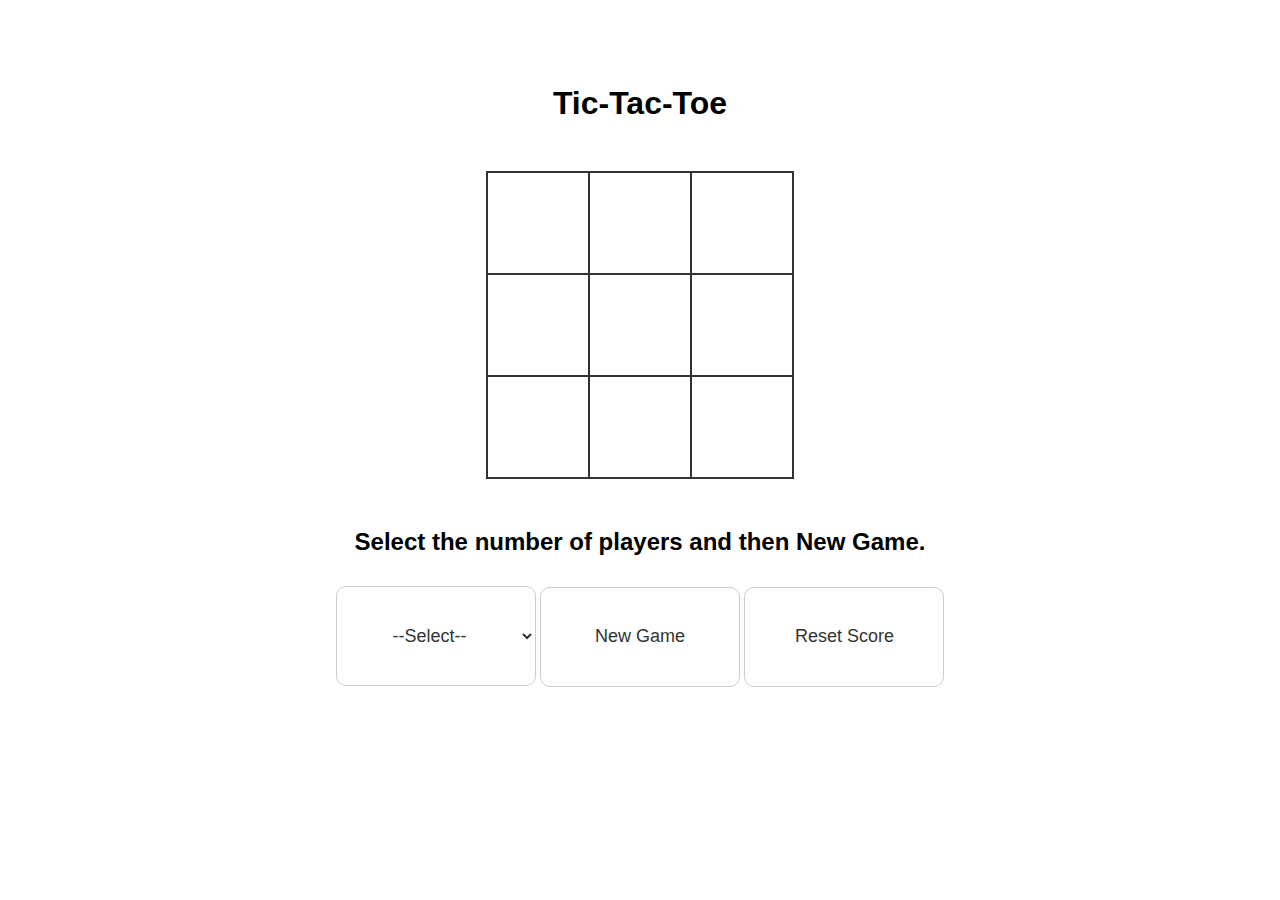
<file: TicTacToe/index.html>
<!DOCTYPE html>
<html lang="en">

<head>
    <meta charset="UTF-8">
    <meta http-equiv="X-UA-Compatible" content="IE=edge">
    <meta name="viewport" content="width=device-width, initial-scale=1.0">
    <link rel="stylesheet" type="text/css" href="style.css">
    <title>Tic Tac Toe</title>
</head>

<body>
    <h3 id="player1"></h3>
    <h3 id="player2"></h3>

    <section>

        <h1>Tic-Tac-Toe</h1>
        <div class="gameContainer">
            <div data-cell-index="0" class="cell"></div>
            <div data-cell-index="1" class="cell"></div>
            <div data-cell-index="2" class="cell"></div>
            <div data-cell-index="3" class="cell"></div>
            <div data-cell-index="4" class="cell"></div>
            <div data-cell-index="5" class="cell"></div>
            <div data-cell-index="6" class="cell"></div>
            <div data-cell-index="7" class="cell"></div>
            <div data-cell-index="8" class="cell"></div>
        </div>

        <h2 class="gameStatus"></h2>
        <select name="Mode" id="boxxy">
            <option value="">--Select--</option>
            <option value="1 Player">1 Player</option>
            <option value="2 Players">2 Players</option>
        </select>
        <button class="gameRestart" id="boxxy">New Game</button>
        <button class="scoreReset" id="boxxy">Reset Score</button>

    </section>

    <script src="script.js"></script>
</body>

</html>
</file>
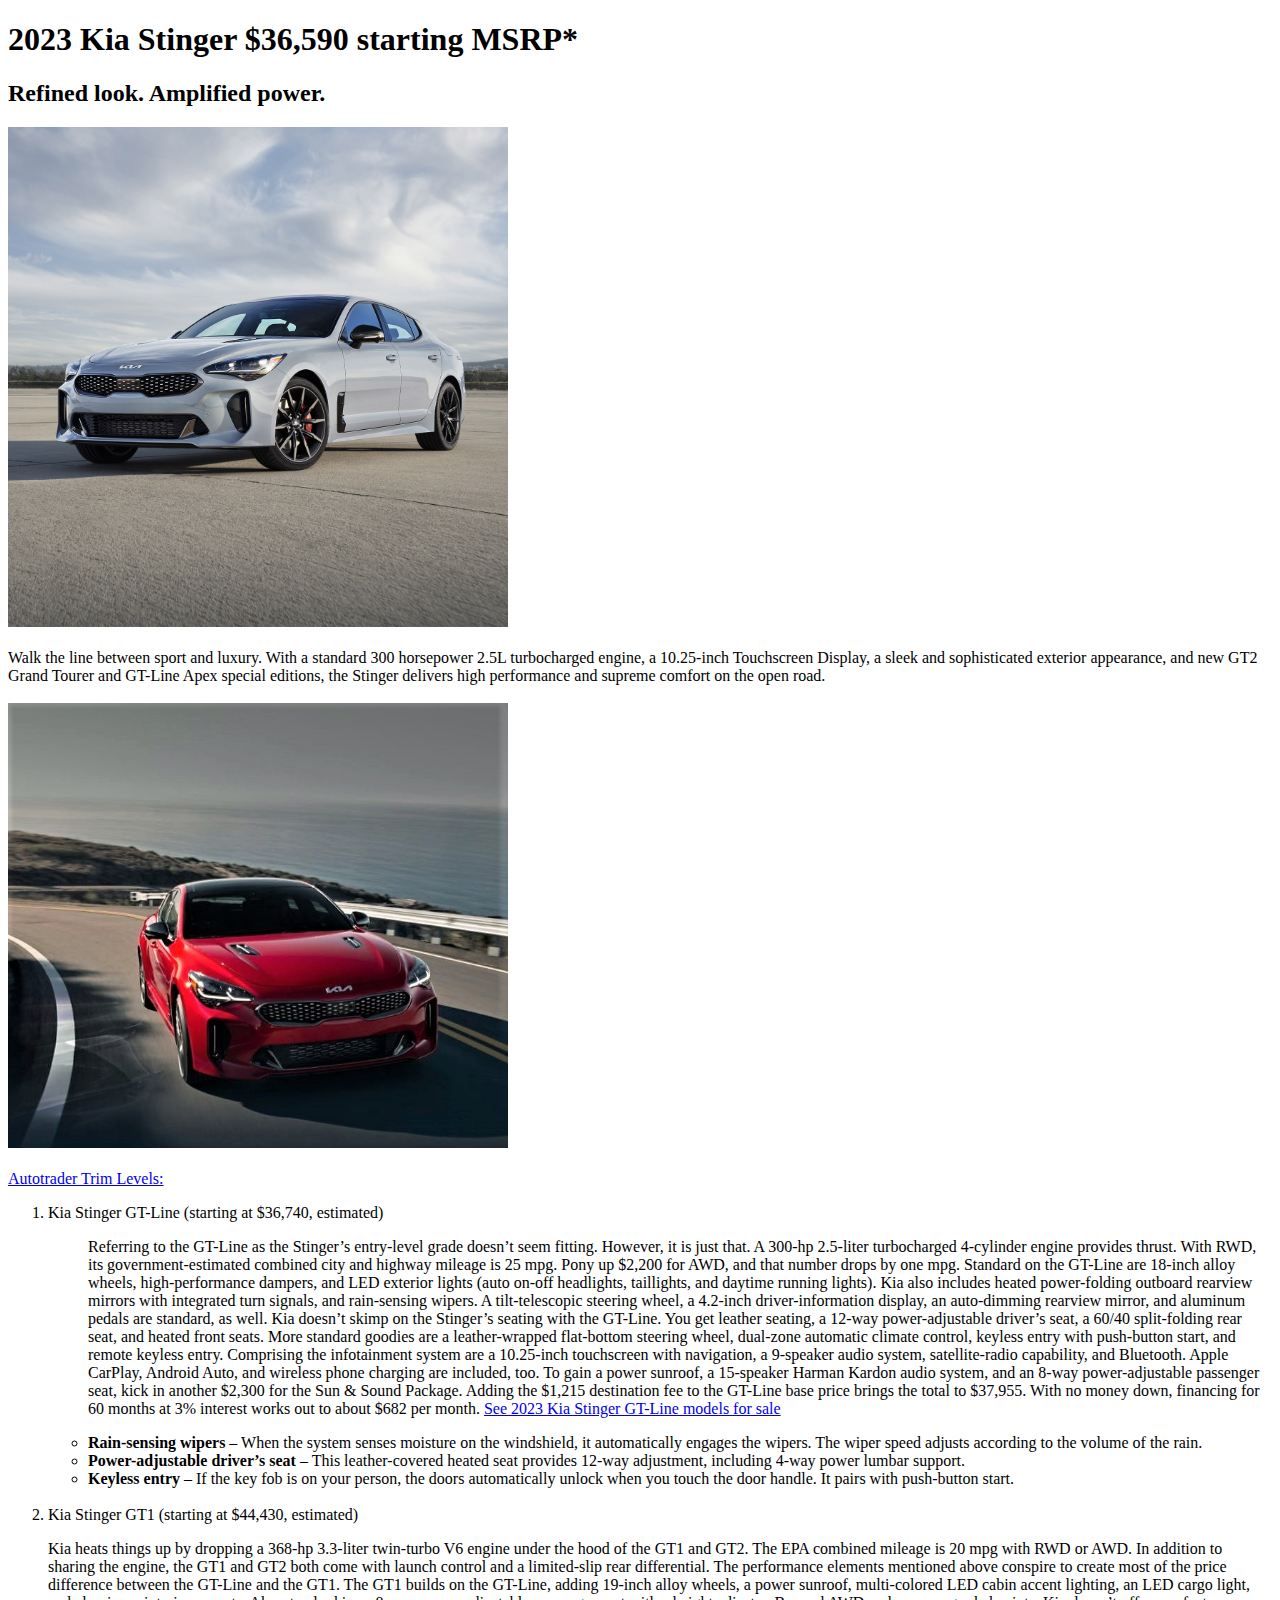
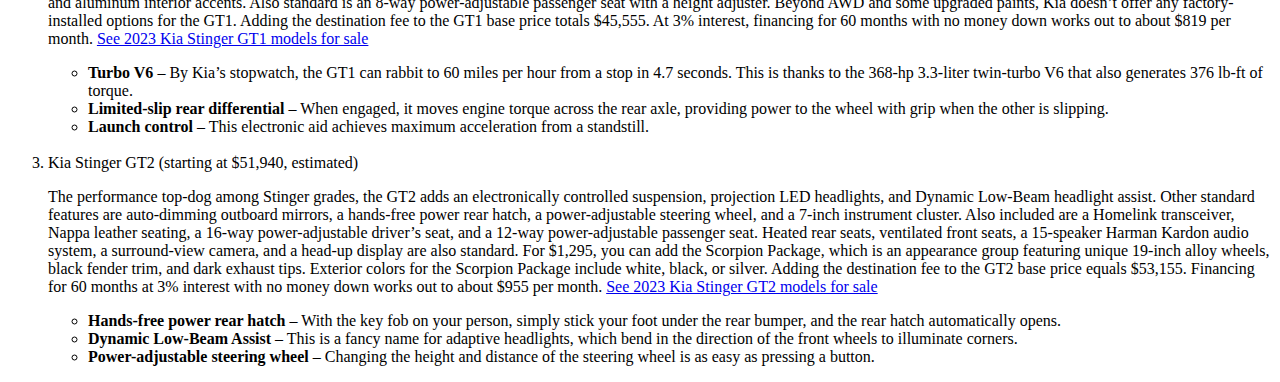
<file: Kia/Kia Stinger.html>
<!DOCTYPE html>
<html lang="en">
  <head>
    <meta charset="UTF-8" />
    <meta http-equiv="X-UA-Compatible" content="IE=edge" />
    <meta name="viewport" content="width=device-width, initial-scale=1.0" />
    <title>Kia Stinger</title>
  </head>
  <h1>2023 Kia Stinger $36,590 starting MSRP*</h1>
  <h2>Refined look. Amplified power.</h2>

  <img src="2023 Stinger.jpeg" alt="2023 Stinger Image" width="500px" />

  <br />
  <br />

  <body>
    Walk the line between sport and luxury. With a standard 300 horsepower 2.5L
    turbocharged engine, a 10.25-inch Touchscreen Display, a sleek and
    sophisticated exterior appearance, and new GT2 Grand Tourer and GT-Line Apex
    special editions, the Stinger delivers high performance and supreme comfort
    on the open road.
  </body>
  <br />
  <br />
  <img src="2023 Stinger 11.jpg" alt="2023 Stinger Image" width="500px" />
  <br />
  <br />
  <a
    href="https://www.autotrader.com/comparisons/2023-kia-stinger-choosing-the-right-trim"
    >Autotrader Trim Levels:</a
  >
  <ol>
    <li>Kia Stinger GT-Line (starting at $36,740, estimated)</li>
    <ul>
      <p>
        Referring to the GT-Line as the Stinger’s entry-level grade doesn’t seem
        fitting. However, it is just that. A 300-hp 2.5-liter turbocharged
        4-cylinder engine provides thrust. With RWD, its government-estimated
        combined city and highway mileage is 25 mpg. Pony up $2,200 for AWD, and
        that number drops by one mpg. Standard on the GT-Line are 18-inch alloy
        wheels, high-performance dampers, and LED exterior lights (auto on-off
        headlights, taillights, and daytime running lights). Kia also includes
        heated power-folding outboard rearview mirrors with integrated turn
        signals, and rain-sensing wipers. A tilt-telescopic steering wheel, a
        4.2-inch driver-information display, an auto-dimming rearview mirror,
        and aluminum pedals are standard, as well. Kia doesn’t skimp on the
        Stinger’s seating with the GT-Line. You get leather seating, a 12-way
        power-adjustable driver’s seat, a 60/40 split-folding rear seat, and
        heated front seats. More standard goodies are a leather-wrapped
        flat-bottom steering wheel, dual-zone automatic climate control, keyless
        entry with push-button start, and remote keyless entry. Comprising the
        infotainment system are a 10.25-inch touchscreen with navigation, a
        9-speaker audio system, satellite-radio capability, and Bluetooth. Apple
        CarPlay, Android Auto, and wireless phone charging are included, too. To
        gain a power sunroof, a 15-speaker Harman Kardon audio system, and an
        8-way power-adjustable passenger seat, kick in another $2,300 for the
        Sun & Sound Package. Adding the $1,215 destination fee to the GT-Line
        base price brings the total to $37,955. With no money down, financing
        for 60 months at 3% interest works out to about $682 per month.
        <a
          href="https://www.autotrader.com/cars-for-sale/new-cars/2023/kia/stinger?trimCodeList=KIASTING%7CGT-Line"
          >See 2023 Kia Stinger GT-Line models for sale</a
        >
      </p>

      <li>
        <b>Rain-sensing wipers</b> – When the system senses moisture on the
        windshield, it automatically engages the wipers. The wiper speed adjusts
        according to the volume of the rain.
      </li>
      <li>
        <b>Power-adjustable driver’s seat</b> – This leather-covered heated seat
        provides 12-way adjustment, including 4-way power lumbar support.
      </li>
      <li>
        <b>Keyless entry</b> – If the key fob is on your person, the doors
        automatically unlock when you touch the door handle. It pairs with
        push-button start.
      </li>
    </ul>
    <br />

    <li>Kia Stinger GT1 (starting at $44,430, estimated)</li>
    <p>
      Kia heats things up by dropping a 368-hp 3.3-liter twin-turbo V6 engine
      under the hood of the GT1 and GT2. The EPA combined mileage is 20 mpg with
      RWD or AWD. In addition to sharing the engine, the GT1 and GT2 both come
      with launch control and a limited-slip rear differential. The performance
      elements mentioned above conspire to create most of the price difference
      between the GT-Line and the GT1. The GT1 builds on the GT-Line, adding
      19-inch alloy wheels, a power sunroof, multi-colored LED cabin accent
      lighting, an LED cargo light, and aluminum interior accents. Also standard
      is an 8-way power-adjustable passenger seat with a height adjuster. Beyond
      AWD and some upgraded paints, Kia doesn’t offer any factory-installed
      options for the GT1. Adding the destination fee to the GT1 base price
      totals $45,555. At 3% interest, financing for 60 months with no money down
      works out to about $819 per month.
      <a
        href="https://www.autotrader.com/cars-for-sale/new-cars/2023/kia/stinger?trimCodeList=KIASTING%7CGT1"
        >See 2023 Kia Stinger GT1 models for sale</a
      >
    </p>
    <ul>
      <li>
        <b>Turbo V6</b> – By Kia’s stopwatch, the GT1 can rabbit to 60 miles per
        hour from a stop in 4.7 seconds. This is thanks to the 368-hp 3.3-liter
        twin-turbo V6 that also generates 376 lb-ft of torque.
      </li>
      <li>
        <b>Limited-slip rear differential</b> – When engaged, it moves engine
        torque across the rear axle, providing power to the wheel with grip when
        the other is slipping.
      </li>
      <li>
        <b>Launch control</b> – This electronic aid achieves maximum
        acceleration from a standstill.
      </li>
    </ul>
    <br />

    <li>Kia Stinger GT2 (starting at $51,940, estimated)</li>
    <p>
      The performance top-dog among Stinger grades, the GT2 adds an
      electronically controlled suspension, projection LED headlights, and
      Dynamic Low-Beam headlight assist. Other standard features are
      auto-dimming outboard mirrors, a hands-free power rear hatch, a
      power-adjustable steering wheel, and a 7-inch instrument cluster. Also
      included are a Homelink transceiver, Nappa leather seating, a 16-way
      power-adjustable driver’s seat, and a 12-way power-adjustable passenger
      seat. Heated rear seats, ventilated front seats, a 15-speaker Harman
      Kardon audio system, a surround-view camera, and a head-up display are
      also standard. For $1,295, you can add the Scorpion Package, which is an
      appearance group featuring unique 19-inch alloy wheels, black fender trim,
      and dark exhaust tips. Exterior colors for the Scorpion Package include
      white, black, or silver. Adding the destination fee to the GT2 base price
      equals $53,155. Financing for 60 months at 3% interest with no money down
      works out to about $955 per month.
      <a
        href="https://www.autotrader.com/cars-for-sale/new-cars/2023/kia/stinger?trimCodeList=KIASTING%7CGT2"
        >See 2023 Kia Stinger GT2 models for sale</a
      >
    </p>
    <ul>
      <li>
        <b>Hands-free power rear hatch</b> – With the key fob on your person,
        simply stick your foot under the rear bumper, and the rear hatch
        automatically opens.
      </li>
      <li>
        <b>Dynamic Low-Beam Assist</b> – This is a fancy name for adaptive
        headlights, which bend in the direction of the front wheels to
        illuminate corners.
      </li>
      <li>
        <b>Power-adjustable steering wheel</b> – Changing the height and
        distance of the steering wheel is as easy as pressing a button.
      </li>
    </ul>
  </ol>
</html>

<!--Objective: Learned how to use headers, paragraphs, lists: ordered and unordered, image and site insertions.-->
</file>
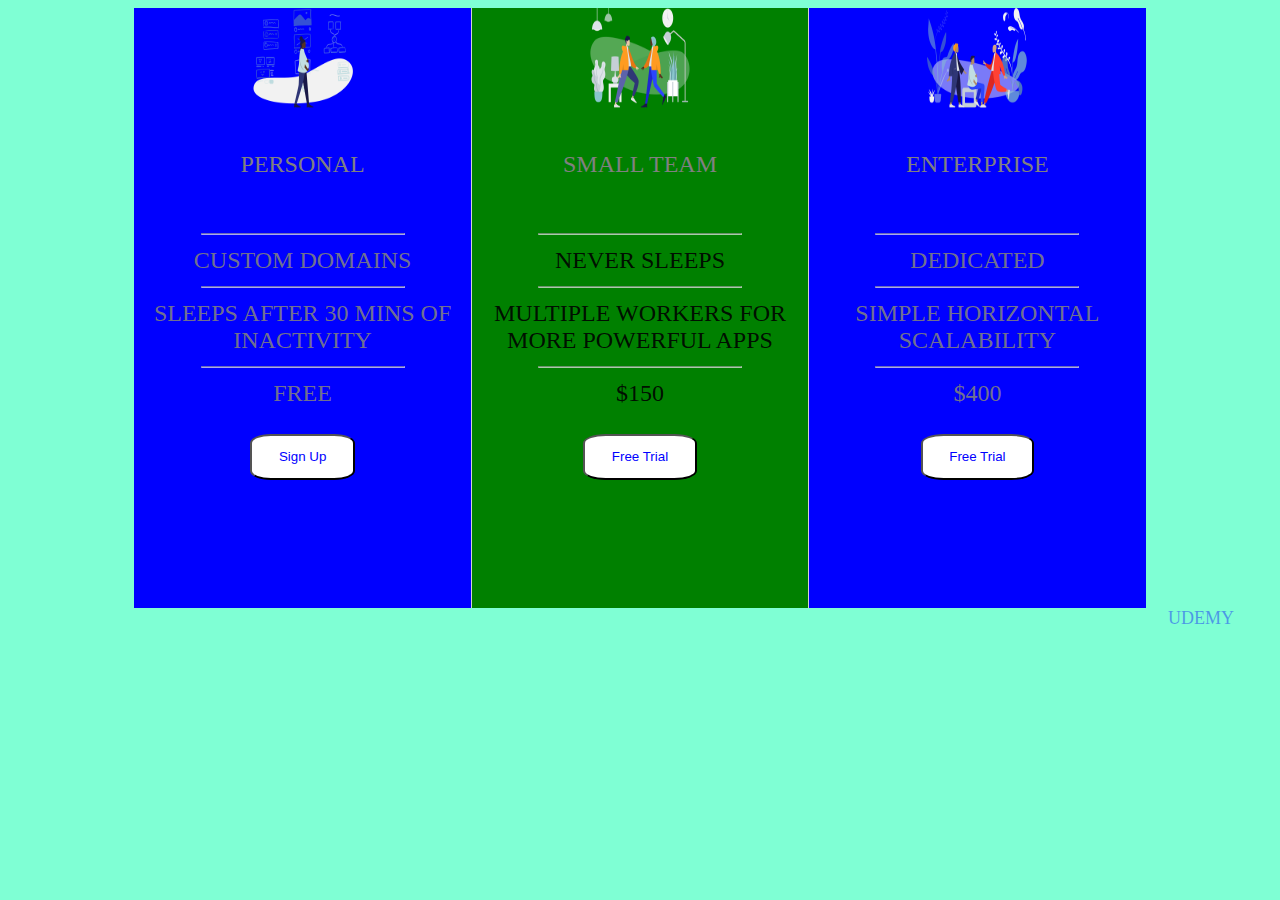
<file: Pricing Panel Project/Pricing Panel Project.html>
<!DOCTYPE html>
<html lang="en">

<head>
  <meta charset="UTF-8" />
  <meta http-equiv="X-UA-Compatible" content="IE=edge" />
  <meta name="viewport" content="width=device-width, initial-scale=1.0" />
  <link rel="stylesheet" href="pricingcss.css" />

  <title>Pricing Panel Project</title>
</head>

<body>
  <section id="panel">
    <div id="sides">
      <img src="images/icon1.png" alt="icon1" />
      <br />
      <h1>Personal</h1>
      <br />
      <hr />
      Custom Domains
      <hr />
      Sleeps after 30 mins of inactivity
      <hr />
      FREE
      <br />
      <br />
      <button>Sign Up</button>
    </div>
    <div id="middle">
      <img src="images/icon2.png" alt="icon2" />
      <br />
      <h1>Small team</h1>
      <br />
      <hr />
      Never Sleeps
      <hr />
      multiple workers for more powerful apps
      <hr />
      $150
      <br />
      <br />
      <button>Free Trial</button>
    </div>
    <div id="sides">
      <img src="images/icon3.png" alt="icon3" />
      <br />
      <h1>Enterprise</h1>
      <br />
      <hr />
      dedicated
      <hr />
      simple horizontal scalability
      <hr />
      $400
      <br />
      <br />
      <button>Free Trial</button>
    </div>
  </section>
</body>
<footer>Udemy</footer>

</html>
</file>
<file: TicTacToe/style.css>
body {
    font-family: "Arial", sans-serif;
}

section {
    text-align: center;
}

h3 {

    float: left;
    font-size: 2em;
    text-align: center;
    width: 50%;
}

.gameContainer {
    display: grid;
    grid-template-columns: repeat(3, auto);
    width: 306px;
    margin: 50px auto;
}

.cell {
    font-family: "Permanent Marker", cursive;
    width: 100px;
    height: 100px;
    box-shadow: 0 0 0 1px #333333;
    border: 1px solid #333333;
    cursor: pointer;
    line-height: 100px;
    font-size: 60px;
}

#boxxy {
    background-color: #fff;
    border: 1px solid #ccc;
    border-radius: 10px;
    color: #333;
    cursor: pointer;
    font-size: 18px;
    height: 100px;
    width: 200px;
    text-align: center;
    transition: all 0.8s ease;
    margin-top: 10px;

}

#boxxy:hover {
    background-color: #ddd;
}
</file>
<file: Pricing Panel Project/pricingcss.css>
html{
    font-family: 'Open Sans' sans-serif;
}
body{
    background-color: aquamarine;
    text-transform: uppercase;
    font-size: 24px;
    font-weight: 500;
    text-align: center; 
    color: blue;
}
h1{
    font-size: 24px;
    font-weight: 500;

    color: gray;
}
img{
    width: 100px;
    height: 100px;
    display: block;
    margin: auto;
}

hr{
    width: 60%;
    opacity: .7;
}

#middle{
    width: 30%;
    height: 600px;
    background-color: green;
    color: rgba(0, 0, 0, 0.9);
    border-left: solid 1px lightgray ;
    border-right: solid 1px lightgray;
    flex-grow: 1;
    

}

#sides{
    width: 30%;
    height: 600px;
    background-color: blue;
    color: rgba(128, 128, 128, 0.9);
    flex-grow: 1;

}

#panel{
    width: 80%;
    height: 600px;
    flex-direction: row;
    display: flex;
    margin: auto;
    border-radius: 8%;
    align-items: center;
}

button{
    color: blue;
    background-color: white;
    display: block;
    margin: auto;
    border-radius: 20%;
    padding: 1em 2em;
    
}
button:hover, button:focus{
    background-color: #e1f1ff;
}
footer{
    opacity: .4;
    text-align: end;
    font-size: large;
    margin-right: 3%;
}

@media (max-width: 900px) {
    #panel{
        flex-direction: column;
        width: 100%;
        
    }
    #middle{
        border: none;
        width: 70%;
        padding-bottom: 40px;

    }
    #sides{
        width: 70%;
        padding-bottom: 40px;

    }

}
</file>
